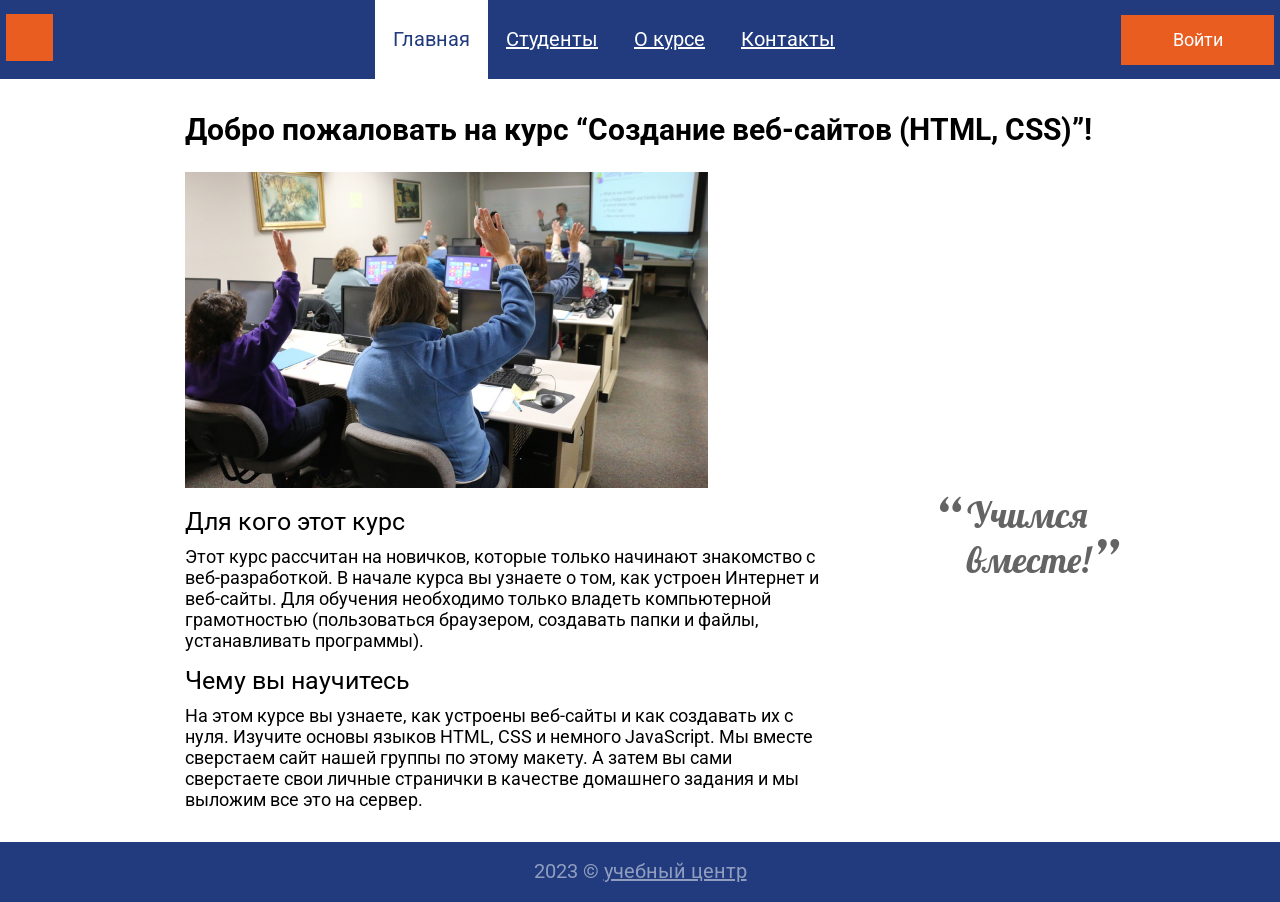
<file: index.html>
<!DOCTYPE html>
<html lang="ru">
<head>
    <link rel="preconnect" href="https://fonts.googleapis.com">
    <link rel="preconnect" href="https://fonts.gstatic.com" crossorigin>
    <link href="https://fonts.googleapis.com/css2?family=Lobster&family=Roboto:wght@400;700&display=swap"
        rel="stylesheet">
    <meta charset="UTF-8">
    <meta http-equiv="X-UA-Compatible" content="IE=edge">
    <meta name="viewport" content="width=device-width, initial-scale=1.0">
    <title>Главная</title>
    <link rel="stylesheet" href="./css/style.css">
</head>
<body>
    <div class="all">
        <header class="header">
            <a class="logo" href="./index.html">
                <img src="./img/logo.svg" alt="logotype">
            </a>
            <nav>
                <ul class="menu">
                    <li class="menu__list">
                        <a class="menu__link menu__link_active" href="./index.html">Главная</a>
                    </li>
                    <li class="menu__list">
                        <a class="menu__link" href="./html/students.html">Студенты</a>
                    </li>
                    <li class="menu__list">
                        <a class="menu__link" href="./html/about.html">О курсе</a>
                    </li>
                    <li class="menu__list">
                        <a class="menu__link" href="./html/contacts.html">Контакты</a>
                    </li>
                </ul>
            </nav>
            <a class="button" href="#">Войти</a>
        </header>

        <div class="popup__container">
            <div class="popup">
                <div id="login_tab">
                    <img src="./img/close.svg" alt="Закрытие" class="popup__close">
                    <div class="login_content">

                            <h2 class="login_title">Войти на сайт</h2>
                        <form action="#" method="post">
                            <input type="text" name="username" id="username" placeholder="Логин" class="login_input" required>
                        </input>
                            <input type="text" name="password" id="password" placeholder="Пароль" class="login_input" required>
                        </input>
                            <button type="submit" class="header_button header_button_login">Войти</button>
                        </form>
                    </div>
                </div>
            </div>
        </div>

        <main class="content">
            <h1 class="title">Добро пожаловать на курс “Создание веб-сайтов (HTML, CSS)”!</h1>
            <img src="./img/contentphoto.jpg" alt="главное фото">
            <div class="content__info">
                <div class="content__section">
                    <div class="content__article">
                        <h3 class="subtitle">Для кого этот курс</h3>
                        <p class="about__text">
                            Этот курс рассчитан на новичков, которые только начинают знакомство с веб-разработкой. В
                            начале
                            курса вы узнаете о том, как устроен Интернет и веб-сайты.
                            Для обучения необходимо только владеть компьютерной грамотностью (пользоваться браузером,
                            создавать папки и файлы, устанавливать программы).
                        </p>
                    </div>
                    <div class="content__article">
                        <h3 class="subtitle">Чему вы научитесь</h3>
                        <p class="about__text">
                            На этом курсе вы узнаете, как устроены веб-сайты и как создавать их с нуля. Изучите основы
                            языков HTML, CSS и немного JavaScript. Мы вместе сверстаем сайт нашей группы по этому
                            макету. А
                            затем вы сами сверстаете свои личные странички в качестве домашнего задания и мы выложим все
                            это
                            на сервер.
                        </p>
                    </div>
                </div>
                <h2 class="heading">
                    <span class="quotation-marks quotation-marks_left">“</span>
                    <p></p> Учимся
                    вместе!
                    <span class="quotation-marks quotation-marks_right">”</span>
                </h2>
            </div>
        </main>
    </div>
    <footer class="footer">
        <p>2023 &copy; <a class="footer__text" href="#">учебный центр</a></p>
    </footer>

    <script src="./popup.js"></script>
</body>
</html>
</file>
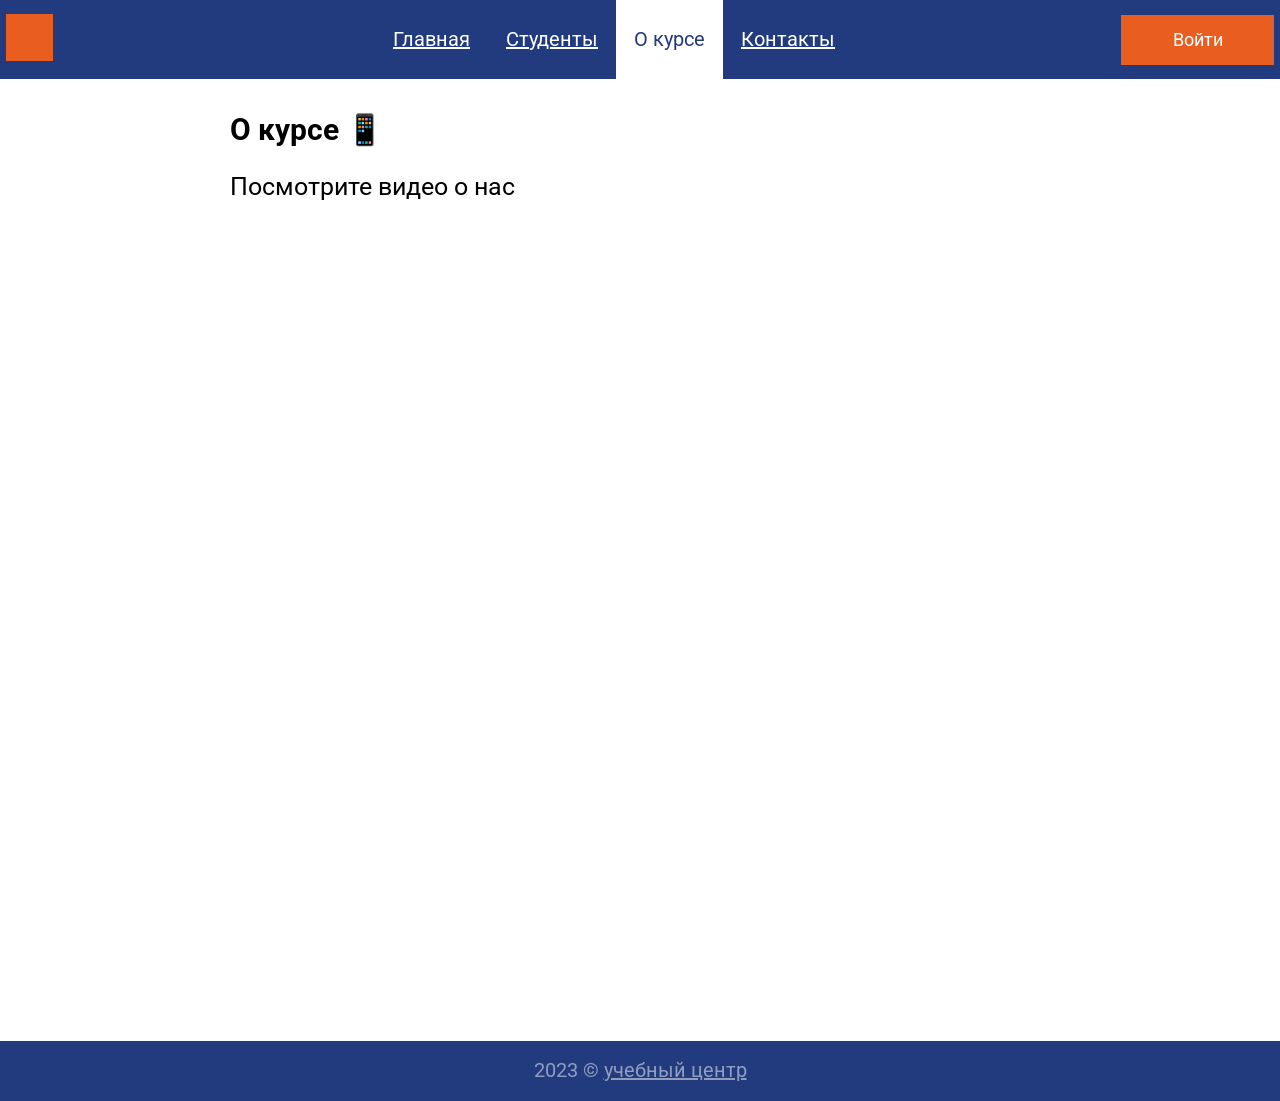
<file: html/about.html>
<!DOCTYPE html>
<html lang="ru">
<head>
    <link rel="preconnect" href="https://fonts.googleapis.com">
    <link rel="preconnect" href="https://fonts.gstatic.com" crossorigin>
    <link href="https://fonts.googleapis.com/css2?family=Lobster&family=Roboto:wght@400;700&display=swap"
        rel="stylesheet">
    <meta charset="UTF-8">
    <meta http-equiv="X-UA-Compatible" content="IE=edge">
    <meta name="viewport" content="width=device-width, initial-scale=1.0">
    <title>О курсе</title>
    <link rel="stylesheet" href="../css/about.css">
</head>

<body>
    <div class="all">
        <header class="header">
            <a class="logo" href="./index.html">
                <img src="../img/logo.svg" alt="logotype">
            </a>
            <nav>
                <ul class="menu">
                    <li class="menu__list">
                        <a class="menu__link" href="index.html">Главная</a>
                    </li>
                    <li class="menu__list">
                        <a class="menu__link" href="students.html">Студенты</a>
                    </li>
                    <li class="menu__list">
                        <a class="menu__link menu__link_active" href="about.html">О курсе</a>
                    </li>
                    <li class="menu__list">
                        <a class="menu__link" href="contacts.html">Контакты</a>
                    </li>
                </ul>
            </nav>
            <a class="button" href="#">Войти</a>
        </header>
        <main class="content_about">
            <h1 class="about_sibtitle">О курсе 📱</h1>
            <h2 class="about_text">Посмотрите видео о нас</h2>
            <div class="video">
                <iframe class="video_iframe" width="820" height="550" src="https://www.youtube.com/embed/0v7pdd4za6s" title="YouTube video player" frameborder="0" allow="accelerometer; autoplay; clipboard-write; encrypted-media; gyroscope; picture-in-picture; web-share" allowfullscreen></iframe>
            </div>
        </main>
    </div>
    <footer class="footer">
        <p>2023 &copy; <a class="footer__text" href="#">учебный центр</a></p>
    </footer>
</body>
</html>
</file>
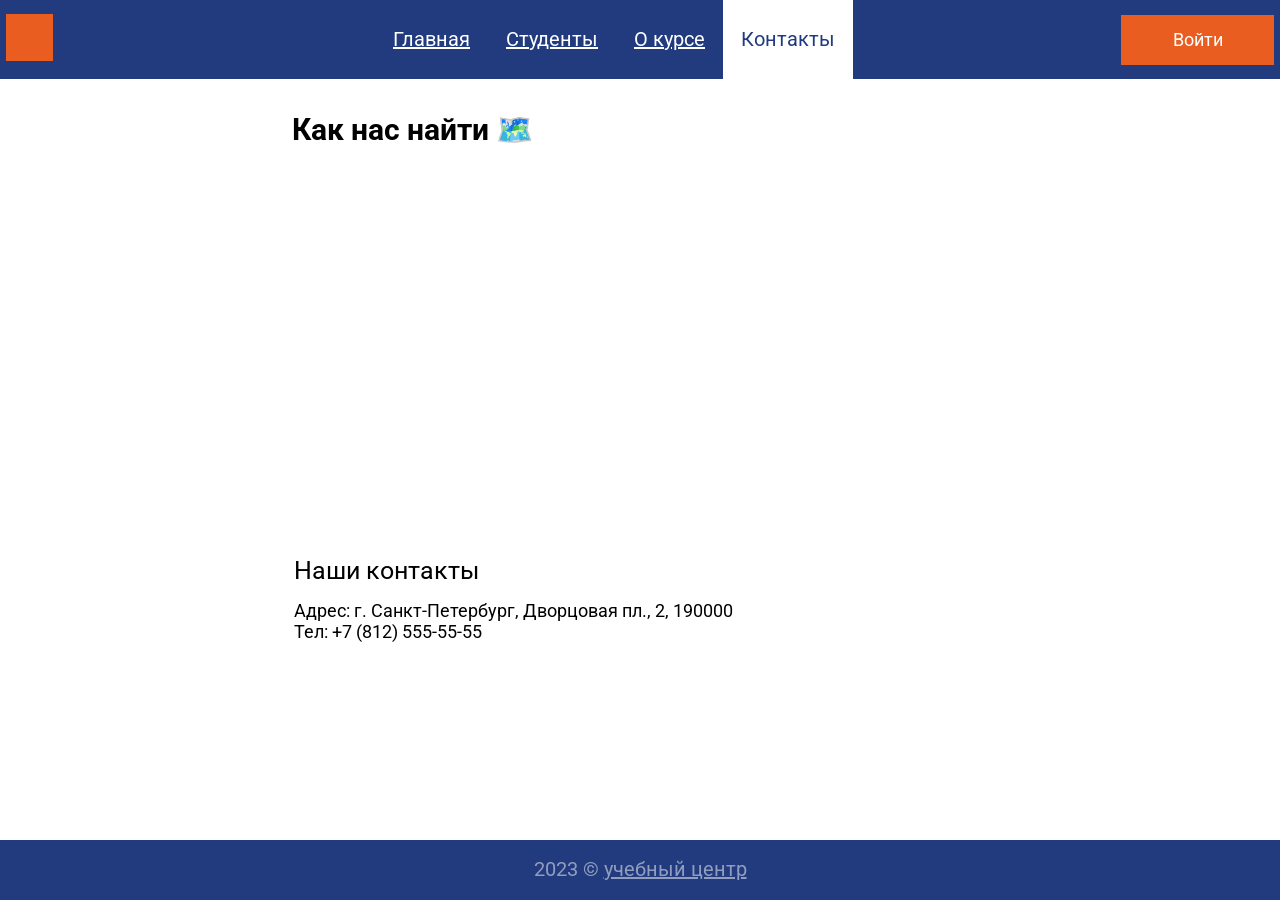
<file: html/contacts.html>
<!DOCTYPE html>
<html lang="ru">
<head>
    <link rel="preconnect" href="https://fonts.googleapis.com">
    <link rel="preconnect" href="https://fonts.gstatic.com" crossorigin>
    <link href="https://fonts.googleapis.com/css2?family=Lobster&family=Roboto:wght@400;700&display=swap"
        rel="stylesheet">
    <meta charset="UTF-8">
    <meta http-equiv="X-UA-Compatible" content="IE=edge">
    <meta name="viewport" content="width=device-width, initial-scale=1.0">
    <title>Главная</title>
    <link rel="stylesheet" href="../css/contacts.css">
</head>
<body>
    <div class="all">
        <header class="header">
            <a class="logo" href="./index.html">
                <img src="../img/logo.svg" alt="logotype">
            </a>
            <nav>
                <ul class="menu">
                    <li class="menu__list">
                        <a class="menu__link" href="../index.html">Главная</a>
                    </li>
                    <li class="menu__list">
                        <a class="menu__link" href="../html/students.html">Студенты</a>
                    </li>
                    <li class="menu__list">
                        <a class="menu__link" href="../html/about.html">О курсе</a>
                    </li>
                    <li class="menu__list">
                        <a class="menu__link menu__link_active" href="../html/contacts.html">Контакты</a>
                    </li>
                </ul>
            </nav>
            <a class="button" href="#">Войти</a>
        </header>
        <main class="main_contacts">
            <h1 class="contacts_content">Как нас найти 🗺️️</h1>
            <div class="maps">
            <iframe class="maps_ifreme"
                src="https://www.google.com/maps/embed?pb=!1m18!1m12!1m3!1d39359.9014308036!2d30.230643234738526!3d59.971361902790875!2m3!1f0!2f0!3f0!3m2!1i1024!2i768!4f13.1!3m3!1m2!1s0x4696378cc74a65ed%3A0x6dc7673fab848eff!2z0KHQsNC90LrRgi3Qn9C10YLQtdGA0LHRg9GA0LM!5e0!3m2!1sru!2sru!4v1676829150861!5m2!1sru!2sru"
                 style="border:0;" allowfullscreen="" loading="lazy"
                referrerpolicy="no-referrer-when-downgrade"></iframe>
            </div>
            <h2 class="contacts_text">Наши контакты</h2>
            <h3 class="contacts">Адрес: г. Санкт-Петербург, Дворцовая пл., 2, 190000
                    Тел: +7 (812) 555-55-55</h3>
        </main>
    </div>
    <footer class="footer">
        <p>2023 &copy; <a class="footer__text" href="#">учебный центр</a></p>
    </footer>
</body>
</html>
</file>
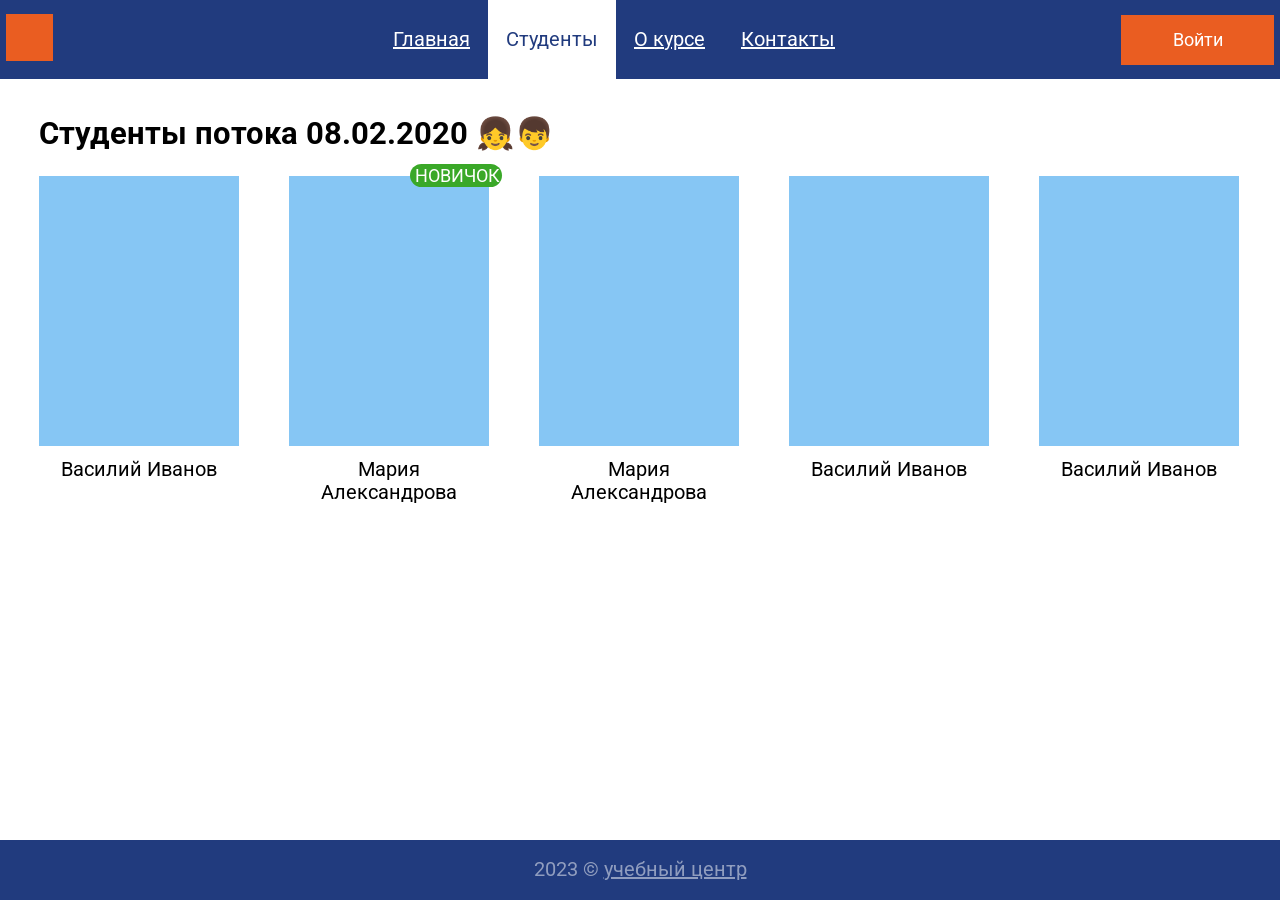
<file: html/students.html>
<!DOCTYPE html>
<html lang="ru">
<head>
    <link rel="preconnect" href="https://fonts.googleapis.com">
    <link rel="preconnect" href="https://fonts.gstatic.com" crossorigin>
    <link href="https://fonts.googleapis.com/css2?family=Lobster&family=Roboto:wght@400;700&display=swap"
        rel="stylesheet">
    <meta charset="UTF-8">
    <meta http-equiv="X-UA-Compatible" content="IE=edge">
    <meta name="viewport" content="width=device-width, initial-scale=1.0">
    <title>Студенты</title>
    <link rel="stylesheet" href="../css/students.css">
</head>
<body>
    <div class="all">
        <header class="header">
            <a class="logo" href="./index.html">
                <img src="../img/logo.svg" alt="logotype">
            </a>
            <nav>
                <ul class="menu">
                    <li class="menu__list">
                        <a class="menu__link" href="../index.html">Главная</a>
                    </li>
                    <li class="menu__list">
                        <a class="menu__link menu__link_active" href="../html/students.html">Студенты</a>
                    </li>
                    <li class="menu__list">
                        <a class="menu__link" href="../html/about.html">О курсе</a>
                    </li>
                    <li class="menu__list">
                        <a class="menu__link" href="../html/contacts.html">Контакты</a>
                    </li>
                </ul>
            </nav>
            <a class="button" href="#">Войти</a>
        </header>
        <main class="content-students">
            <h2 class="subtitle_students">Студенты потока 08.02.2020 👧👦</h2>
            <div class="students">
                <div class="student">
                    <img width="200" height="270" src="../img/student.jpg" alt="студент 1">
                    <p class="student__name">Василий Иванов</p>
                </div>
                <div class="student">
                    <img width="200" height="270" src="../img/student.jpg" alt="студент 2">
                    <p class="student__name">Мария Александрова</p>
                    <p class="student__new">новичок</p>
                </div>
                <div class="student">
                    <img width="200" height="270" src="../img/student.jpg" alt="студент 3">
                    <p class="student__name">Мария Александрова</p>
                </div>
                <div class="student">
                    <img width="200" height="270" src="../img/student.jpg" alt="студент 4">
                    <p class="student__name">Василий Иванов</p>
                </div>
                <div class="student">
                    <img width="200" height="270" src="../img/student.jpg" alt="студент 5">
                    <p class="student__name">Василий Иванов</p>
                </div>
            </div>
        </main>
    </div>
    <footer class="footer">
        <p>2023 &copy; <a class="footer__text" href="#">учебный центр</a></p>
    </footer>
</body>

</html>
</file>
<file: css/style.css>
@import url("../css/header.css");
@import url("../css/layout.css");
@import url("../css/footer.css");

.content {
    padding-left: calc(50% - 911px / 2);
    padding-right: calc(50% - 911px / 2);
}

.content__info {
    display: flex;
    justify-content: space-between;
}

.content__section {
    width: 634px;
}

.heading {
    position: relative;
    width: 129px;
    font-family: 'Lobster', cursive;
    font-style: normal;
    font-weight: 400;
    font-size: 36px;
    line-height: 45px;
    color: #646464;
}

/* Login Start */

#login_tab {
  position: absolute;
  margin-left: auto;
  margin-right: auto;
  left: 0;
  right: 0;
  margin-top: 160px;
  width: 500px;
  height: 418px;
  background: #FFFFFF;
  border: 1px solid #213B7E;
  filter: drop-shadow(5px 5px 4px rgba(0, 0, 0, 0.25));
  z-index: 1;
}

.login_content {
  margin-top: 26px;
}

.login_title {
  margin-bottom: 36px;
  margin-left: 171px;
  font-size: 24px;
  line-height: 28px;
  color: #000000;
}

.login_input {
  margin-bottom: 56px;
  margin-left: 28px;
  width: 444px;
  height: 55px;
  font-size: 24px;
  line-height: 28px;
  color: #808080;
}

.header_button_login {
  margin-left: 174px;
  border: 0;
}

.popup__container {
    display: none; /* Скрываем для начала */
}

.popup__container_opened {
    display: block;
}

.popup__close {
    position: absolute;
    width: 30px;
    height: 30px;
    top: 5px;
    right: 5px;
    transition: .5s linear;
}

.popup__close:hover {
    cursor: pointer;
    color: #ffffff;
}

.header_button {
  font-size: 18px;
  line-height: 21px;
  padding: 15px 51px;
  height: 50px;
  border: 0;
  text-decoration: none;
  background: #EA5D21;
  color: #FFFFFF;
  transition: .2s;
}

.header_button:hover {
  text-shadow: 1px 1px 2px black;
  box-shadow: 0px 0px 5px #ffffff;
}

/* Login Tab End */

.quotation-marks {
    font-size: 64px;
}

.quotation-marks_left {
    position: absolute;
    left: -33px;
    top: 7px;
}

.quotation-marks_right {
    position: absolute;
    top: 50px;
    right: -22px;
}

.title {
    margin-top: 33px;
    margin-bottom: 25px;
    font-size: 30px;
    line-height: 35px;
}

.subtitle {
    margin-top: 15px;
    margin-bottom: 10px;
    font-style: normal;
    font-weight: 400;
    font-size: 25px;
    line-height: 29px;
}

.about__text {
    font-weight: 400;
    font-size: 18px;
    line-height: 21px;
}

@media screen and (max-width: 1024px) { 
    /* Cтили для планшета */ 
    .content { 
        padding-left: calc(50% - 736px / 2); 
        padding-right: calc(50% - 736px / 2); 
    } 
 
    .content_section { 
        width: 70%; 
    } 
 
    .content_info { 
        align-items: center; 
    } 
}

@media screen and (max-width: 767px) {
    /*стили для мобилки*/
    .content__info {
       flex-wrap: wrap;
       justify-content: center;
       gap: 32px;
       text-align: center;
    }

    .content__section {
       width: 90%;
    }
}
</file>
<file: css/about.css>
@import url("../css/header.css");
@import url("../css/layout.css");
@import url("../css/footer.css");

.content_about {
   padding-left: calc(50% - 820px / 2);
   padding-right: calc(50% - 820px / 2);
   padding-bottom: 254px;
}

.about_sibtitle {
    margin-top: 33px;
    margin-bottom: 25px;
    font-style: normal;
    font-weight: 700;
    font-size: 30px;
    line-height: 35px;
    align-items: center;
    color: #000000; 
}

.about_text {
    font-style: normal;
    font-weight: 400;
    font-size: 25px;
    line-height: 29px;
    align-items: center;
    color: #000000;
}

@media screen and (max-width: 1024px) {
   /*стили для планшета*/

.content_about {
    padding-left: 64px;
    padding-right: 32px;
   }

.video {
    max-width: 100%;
    max-height: 600px;
    background-color: #000000;
   }

.video_iframe {
    max-width: 100%;
    max-height: 550px;
    margin-top: 25px;
    margin-bottom: 25px;
   }
}

@media screen and (max-width: 767px) {
    /*стили для мобилки*/

.content_about {
    padding-left: 16px;
    padding-right: 16px;
    }
    
.video {
    max-width: 100%;
    max-height: 233px;
    background-color: #000000;
    }
    
.video_iframe {
    max-width: 100%;
    max-height: 193px;
    margin-top: 20px;
    margin-bottom: 20px;
    }
}
</file>
<file: css/contacts.css>
@import url("../css/header.css");
@import url("../css/layout.css");
@import url("../css/footer.css");

.main_contacts {
    padding-left: calc(50% - 1268px / 2);
    padding-right: calc(50% - 1268px / 2);
 }

.contacts_content {
    margin-top: 33px;
    margin-bottom: 25px;
    margin-left: 286px;
    font-weight: 700;
    font-size: 30px;
    line-height: 35px;
    align-items: center;
    color:#000000
}

.contacts_text {
    margin-top: 10px;
    margin-bottom: 15px;
    font-style: normal;
    font-weight: 400;
    font-size: 25px;
    line-height: 29px;
    align-items: center;
    color: #000000;
    margin-left: 288px;
}

.contacts {
    font-weight: 400;
    font-size: 18px;
    line-height: 21px;
    width: 439px;
    color: #000000;
    margin-left: 288px;
}

.maps_ifreme {
    width: 100vw;
    height: 370px;
}

@media screen and (max-width: 1024px) {
   /*стили для планшета*/

.contacts {
   padding-left: 0px;
   padding-right: 32px;
   }

.maps {
    max-height: 600px;
   }

.maps_iframe {
    max-width: 100%;
    max-height: 370px;
    margin-top: 25px;
    margin-bottom: 25px;
   }
}

@media screen and (max-width: 767px) {
    /*стили для мобилки*/

   .header {
      padding-left: 0px;
      padding-right: 16px;
   }

   .menu {
      flex-direction: column;
      list-style-type: none;
      margin-left: 54px;
   }

   .logo {
      display: none;
   }

   .contacts {
      padding-left: 16px;
      padding-right: 16px;
   }

   .content__info {
      flex-wrap: wrap;
      justify-content: center;
      gap: 32px;
      text-align: center;
   }

   .content__section {
      width: 90%;
   }

    .content-students {
       padding-left: 16px;
       padding-right: 16px;
    }

    .students {
       justify-content: center;
    }

   .content {
      padding-left: 64px;
      padding-right: 32px;
    }
   }
  
@media screen and (max-width: 767px) {
   /*стили для мобилки*/

   .maps {
      max-width: 100%;
      background-color: #000000;
    }
      
   .maps_iframe {
      max-width: 100%;
      max-height: 193px;
      margin-top: 20px;
      margin-bottom: 20px;
    }
}

@media screen and (min-width: 320px)and (max-width: 425px) {
   /*стили для мобилки*/

   .contacts_content{
      margin-left: 0px;
   }

   .contacts_text {
      margin-left: 0px;
   }

   .contacts {
      margin-left: 0px;
      width: fit-content;
   }
}
</file>
<file: css/students.css>
@import url("../css/header.css");
@import url("../css/layout.css");
@import url("../css/footer.css");

.content-students {
    padding-left: calc(50% - 1202px / 2);
    padding-right: calc(50% - 1202px / 2);
}

.subtitle_students {
    font-style: normal;
    font-weight: 700;
    font-size: 31px;
    line-height: 36px;
    color: #000000;
    margin-top: 37px;
}

.students {
    margin-top: 24px;
    display: flex;
    flex-wrap: wrap;
    gap: 50px;
}

.student {
    width: 200px;
    position: relative;
}

.student__new {
    position: absolute;
    top: -12px;
    right: -13px;
    font-style: normal;
    font-weight: 400;
    font-size: 18px;
    line-height: 21px;
    color: #FFFFFF;
    background: #3AA828;
    border-radius: 20px;
    padding: 1px 2px 1px 5px;
    text-transform: uppercase;
}

.student__name {
    font-style: normal;
    font-weight: 400;
    font-size: 20px;
    line-height: 23px;
    color: #000000;
    text-align: center;
    margin-top: 8px;
}

@media screen and (max-width: 1024px) {
   /*стили для планшета*/
   .content-students {
      padding-left: calc(50% - 736px / 2);
      padding-right: calc(50% - 736px / 2);
   }
}

@media screen and (max-width: 767px) {
    /*стили для мобилки*/
    .content-students {
       padding-left: 16px;
       padding-right: 16px;
    }

    .students {
       justify-content: center;
    }
}
</file>
